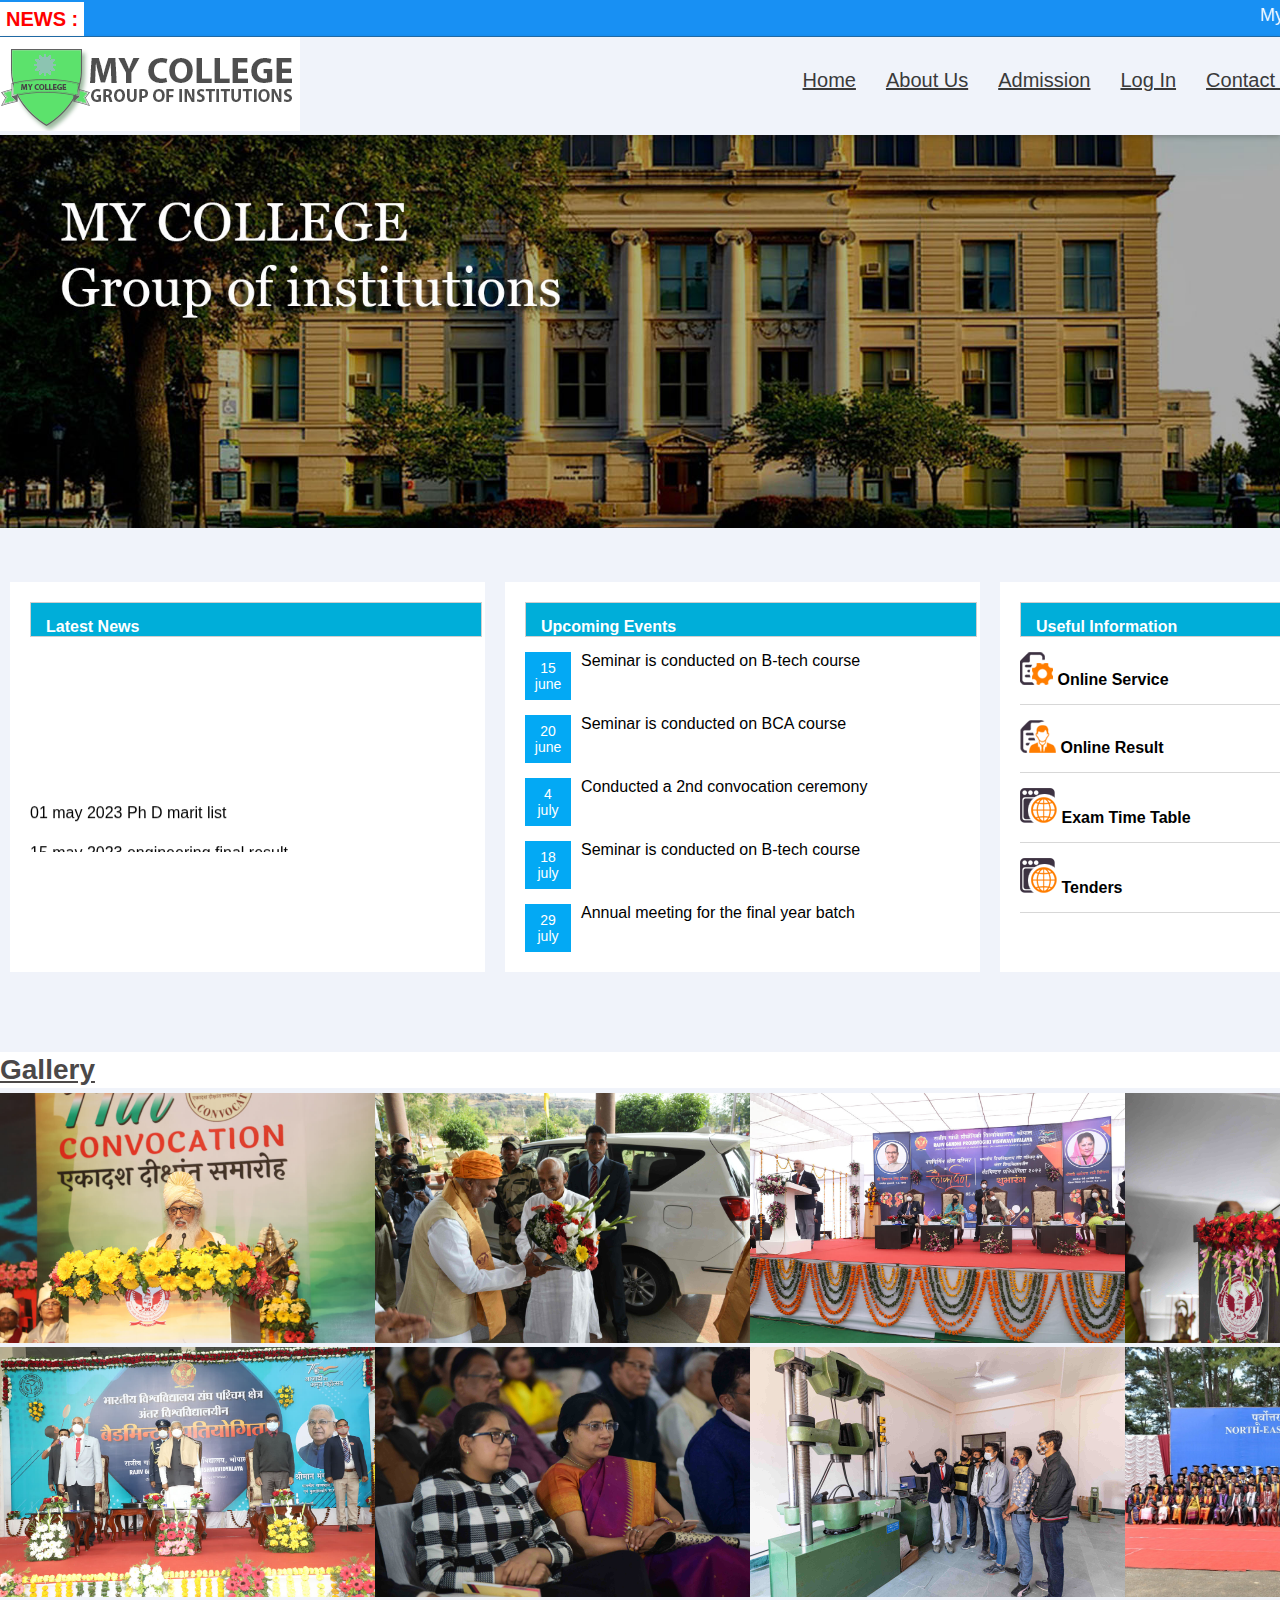
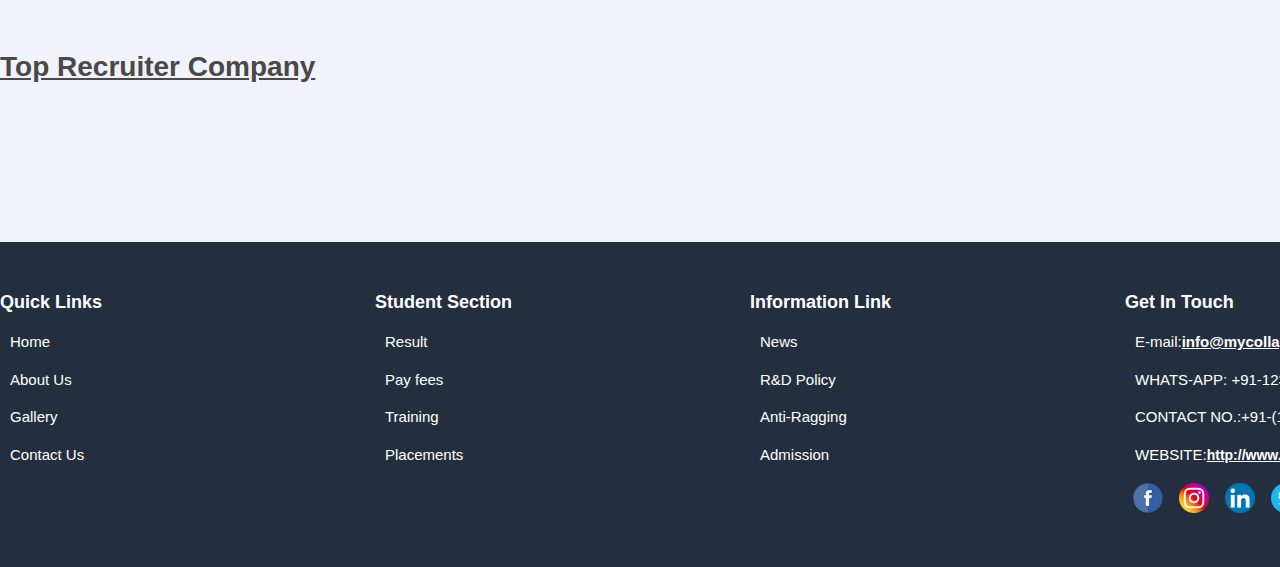
<file: school site/index.html>
<!DOCTYPE html>
<html lang="en">
<head>
    <meta charset="UTF-8">
    <meta http-equiv="X-UA-Compatible" content="IE=edge">
    <meta name="viewport" content="width=device-width, initial-scale=1.0">
    <title>My Collage</title>
    <link rel="stylesheet" href="./style.css">
</head>
<body>
    <div class="width-100 top-header">
    <div class="container">
    <div class="width-100">
    <b class="news-list">NEWS :</b>    
    <marquee class="headquote">My collage : Intelligence plus curiosity-that is the root of true education.</marquee>
    </div>
    </div>
    </div>
    <div class="width-100 header-menu">
    <div class="container">
    <div class="logo"><img src="./logo.png"></div>
    <ul class="main-menu">
    <li><a href="./index.html"><u>Home</u></a></li>
    <li><a href="./aboutus.html"><u>About Us</u></a></li>
    <li><a href="#"><u>Admission</u></a></li>
    <li><a href="./navigation/login.html" ><u>Log In</u></a></li>
    <li><a href="./contact.html"><u>Contact Us</u></a></li>
    </ul>    
    </div>
    </div>
    <div class="width-100">
        <img class="slider-width" src="slider.jpg">
    </div>
    <div class="width-100 margin-top-50">
        <div class="container">
        <div class="width-33">
        <div class="Latest-news">
        <div class="Heading-sect">
         <h3 class="head-title">Latest News</h3>
        </div>
        <marquee  direction="up">
        <ul class="Latest-news-ul">
        <li>01 may 2023 Ph D marit list </li>
        <li>15 may 2023 engineering final result</li>
        <li>15 may 2023 8th sem engg. result</li>
        <li>admission started on 1 june 2023</li>
        <li>fees submission last date coming soon</li>
        </ul></marquee>
        </div>
        </div>
       
         <div class="width-33">
            <div class="event-list">
            <div class="Heading-sect">
            <h3 class="head-title">Upcoming Events</h3></div>
            <ul class="upcoming-event-list">
                <li><span class="event-date">15<br>june</span><span>Seminar is conducted on B-tech course</span></li>
                <li><span class="event-date">20<br>june</span><span>Seminar is conducted on BCA course</span></li>
                <li><span class="event-date">4<br>july</span><span>Conducted a 2nd convocation ceremony</span></li>
                <li><span class="event-date">18<br>july</span><span>Seminar is conducted on B-tech course</span></li>
                <li><span class="event-date">29<br>july</span><span>Annual meeting for the final year batch</span></li>
            </ul>
        </div>
    </div>
    
    <div class="width-33">
    <div class="our-principal">
    <div class="Heading-sect">
         <h3 class="head-title">Useful Information</h3>
    </div>
        <ul class="useful-info-ul">
            <li><img src="./1.png" alt=""> <a href=#>Online Service</a></li>
            <li><img src="./2.png" alt="" > <a href=#>Online Result</a></li>
            <li><img src="./3.png" alt="" > <a href=#>Exam Time Table</a></li>
            <li><img src="./4.png" alt="" > <a href=#>Tenders</a></li>
        </ul>
    </div>
    </div>
    </div>
    </div>
    </div>
    </div>
    <div class="width-100 margin-top-50">
    <div class="container">
    <h3 class="gallery-head-style"><u>Gallery</u></h3>
    <div class="width-25"><img src="./gallery-2.jpg" class="gallery-img"></div>
    <div class="width-25"><img src="./gallery-3.jpg" class="gallery-img"></div>
    <div class="width-25"><img src="./gallery-4.jpg" class="gallery-img"></div>
    <div class="width-25"><img src="./gallery-5.jpg" class="gallery-img"></div>
    <div class="width-25"><img src="./gallery-6.jpg" class="gallery-img"></div>
    <div class="width-25"><img src="./gallery-7.jpg" class="gallery-img"></div>
    <div class="width-25"><img src="./gallery-8.jpg" class="gallery-img"></div>
    <div class="width-25"><img src="./gallery-1.jpg" class="gallery-img"></div>

    </div>     
    <div class="width-100 margin-top-50">
    <div class="container">
        <h3 class="recruiter-head-style"><u>Top Recruiter Company</u></h3>
        <marquee class="recruiter-marquee">
            <a href="https://www.wipro.com"><img src="./img/img1.jpg"></a>
            <a href="https://www.samsung.com"><img src="./img/img2.jpg"></a>
            <a href="https://www.amazon.in"><img src="./img/img3.jpg"></a>
            <a href="https://www.tcs.com"><img src="./img/img4.jpg"></a>
            <a href="https://www.accenture.com"><img src="./img/img5.jpg"></a>
            <a href="https://www.cognizant.com"><img src="./img/img6.jpg"></a>
            <a href="https://www2.deloitte.com"><img src="./img/img7.jpg"></a>
            <a href="https://www.infosys.com"><img src="./img/img8.jpg"></a>
        </marquee>
    </div>    
    </div>
    <div class="width-100 margin-top-50 footer">
        <div class="container">
            <div class="width-25">
                <h2 class="quicklink-heading">Quick Links</h2>
                <ul class="quicklink-menu">
                    <li><a href="./index.html">Home</a></li>
                    <li><a href="./aboutus.html">About Us</a></li>
                    <li><a href="./gallery.html">Gallery</a></li>
                    <li><a href="./contact.html">Contact Us</a></li>
                </ul>
            </div>
            <div class="width-25">
                <h2 class="quicklink-heading">Student Section</h2>
                <ul class="quicklink-menu">
                    <li><a href="#">Result</a></li>
                    <li><a href="#">Pay fees</a></li>
                    <li><a href="#">Training</a></li>
                    <li><a href="#">Placements</a></li>
                </ul>
            </div>
            <div class="width-25">
                <h2 class="quicklink-heading">Information Link</h2>
                <ul class="quicklink-menu">
                    <li><a href="#">News</a></li>
                    <li><a href="#">R&D Policy</a></li>
                    <li><a href="#">Anti-Ragging</a></li>
                    <li><a href="#">Admission</a></li>
                </ul>
            </div>
            <div class="width-25">
                <h2 class="quicklink-heading">Get In Touch</h2>
                <ul class="get-in-touch">
                    <li>E-mail:<a href="#" class="footer-email"><u>info@mycollage.com</u></a></li>
                    <li>WHATS-APP: +91-123 456 7890</li>
                    <li>CONTACT NO.:+91-(123)-4567890</li>
                    <li>WEBSITE:<a href="#" class="footer-website"><u>http://www.MYcollage.com</u></a></li>
                </ul>
                <ul class="social-media">
                    <li><a href="#"><img src="./img/icon-facebook.png"></a></li>
                    <li><a href="#"><img src="./img/icon-instagram.png"></a></li>
                    <li><a href="#"><img src="./img/icon-linkedin.png"></a></li>
                    <li><a href="#"><img src="./img/icon-twitter.png"></a></li>
                </ul>
            </div>
        </div>
    </div>

</body>
</html>
</file>
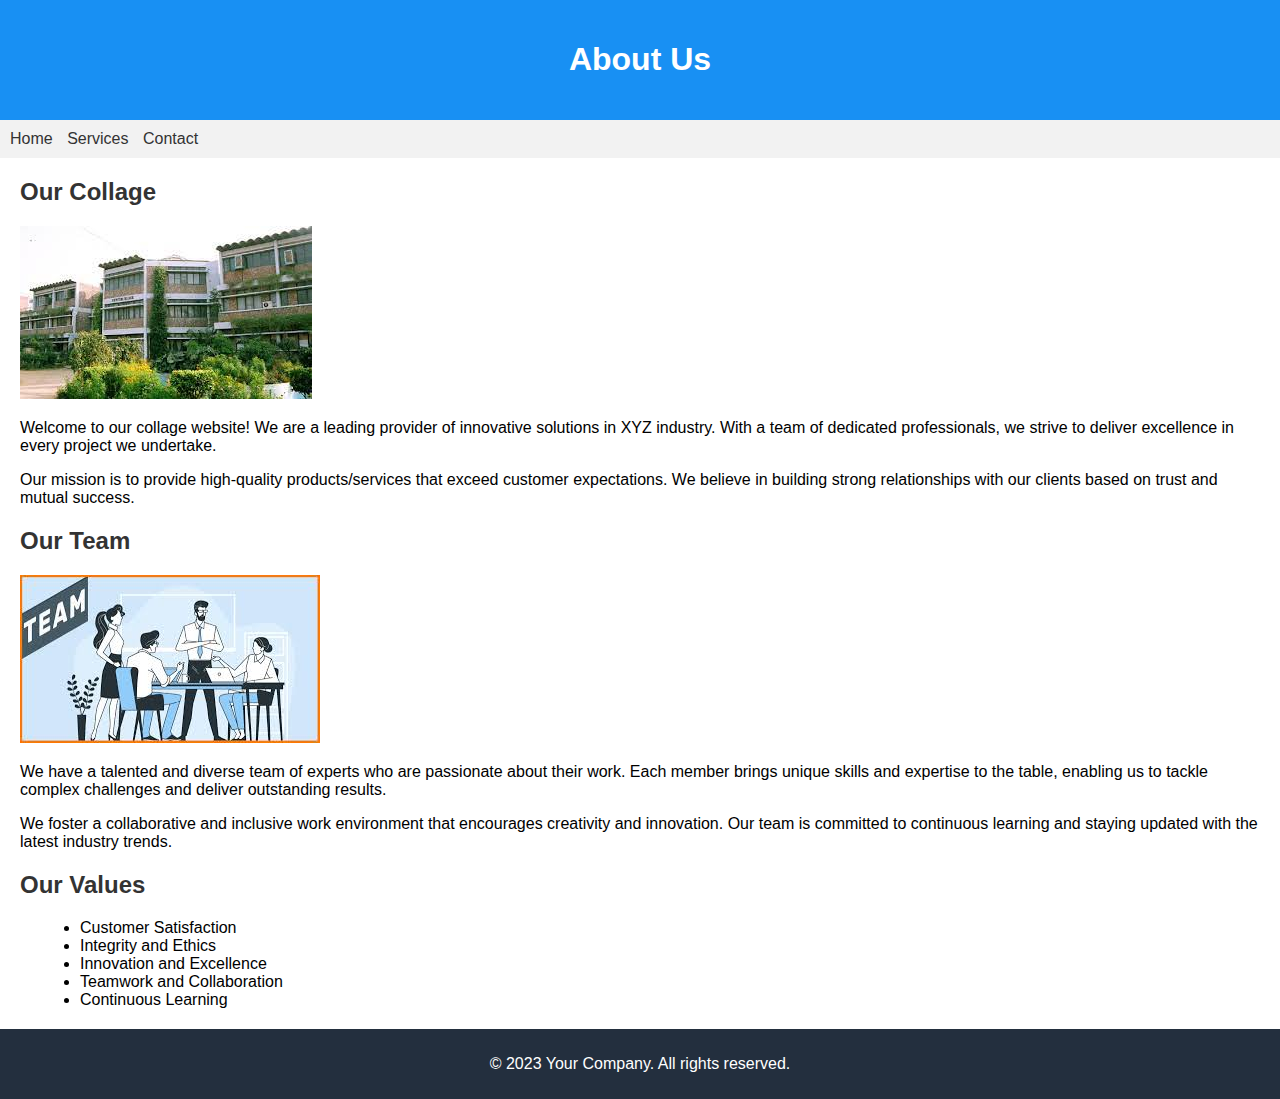
<file: school site/aboutus.html>
<!DOCTYPE html>
<html>
<head>
  <title>About Us</title>
  <link rel="stylesheet" type="text/css" href="aboutus.css">
</head>
<body>
  <header>
    <h1>About Us</h1>
  </header>
  
  <nav>
    <ul>
      <li><a href="./index.html">Home</a></li>
      <li><a href="services.html">Services</a></li>
      <li><a href="contact.html">Contact</a></li>
    </ul>
  </nav>
  
  <main>
    <section>
      <h2>Our Collage</h2>
      <img src="./collage.jpg" alt="">
      <p>Welcome to our collage website! We are a leading provider of innovative solutions in XYZ industry. With a team of dedicated professionals, we strive to deliver excellence in every project we undertake.</p>
      <p>Our mission is to provide high-quality products/services that exceed customer expectations. We believe in building strong relationships with our clients based on trust and mutual success.</p>
    </section>
    
    <section>
      <h2>Our Team</h2>
      <img src="./team.jpg" alt="">
      <p>We have a talented and diverse team of experts who are passionate about their work. Each member brings unique skills and expertise to the table, enabling us to tackle complex challenges and deliver outstanding results.</p>
      <p>We foster a collaborative and inclusive work environment that encourages creativity and innovation. Our team is committed to continuous learning and staying updated with the latest industry trends.</p>
    </section>
    
    <section>
      <h2>Our Values</h2>
      <ul>
        <li>Customer Satisfaction</li>
        <li>Integrity and Ethics</li>
        <li>Innovation and Excellence</li>
        <li>Teamwork and Collaboration</li>
        <li>Continuous Learning</li>
      </ul>
    </section>
  </main>
  
  <footer>
    <p>&copy; 2023 Your Company. All rights reserved.</p>
  </footer>
</body>
</html>
</file>
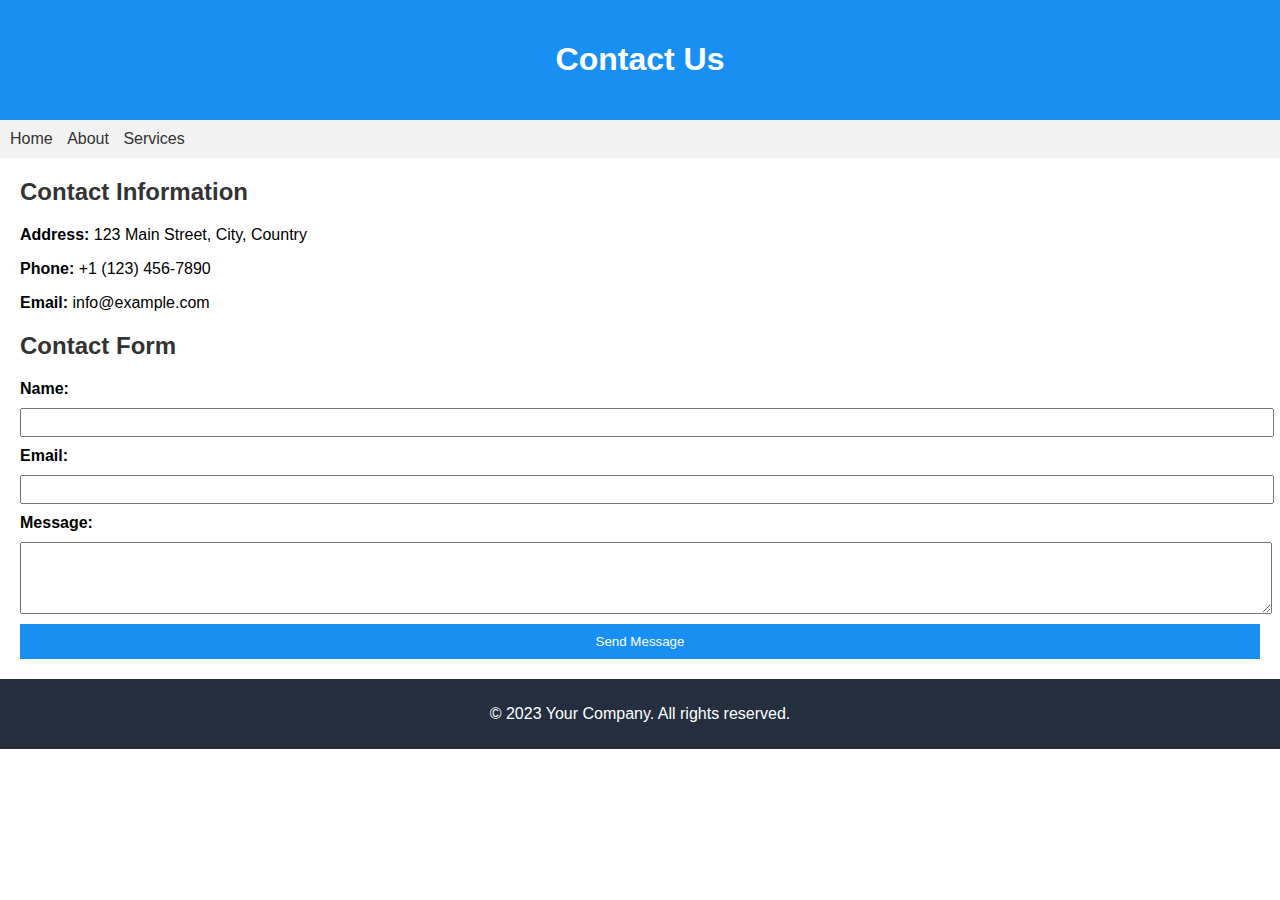
<file: school site/contact.html>
<!DOCTYPE html>
<html>
<head>
  <title>Contact Us</title>
  <link rel="stylesheet" type="text/css" href="contact.css">
</head>
<body>
  <header>
    <h1>Contact Us</h1>
  </header>
  
  <nav>
    <ul>
      <li><a href="./index.html">Home</a></li>
      <li><a href="./aboutus.html">About</a></li>
      <li><a href="services.html">Services</a></li>
    </ul>
  </nav>
  
  <main>
    <section>
      <h2>Contact Information</h2>
      <p><strong>Address:</strong> 123 Main Street, City, Country</p>
      <p><strong>Phone:</strong> +1 (123) 456-7890</p>
      <p><strong>Email:</strong> info@example.com</p>
    </section>
    
    <section>
      <h2>Contact Form</h2>
      <form action="submit_form.php" method="POST">
        <label for="name">Name:</label>
        <input type="text" id="name" name="name" required>
        
        <label for="email">Email:</label>
        <input type="email" id="email" name="email" required>
        
        <label for="message">Message:</label>
        <textarea id="message" name="message" rows="4" required></textarea>
        
        <input type="submit" value="Send Message">
      </form>
    </section>
  </main>
  
  <footer>
    <p>&copy; 2023 Your Company. All rights reserved.</p>
  </footer>
</body>
</html>
</file>
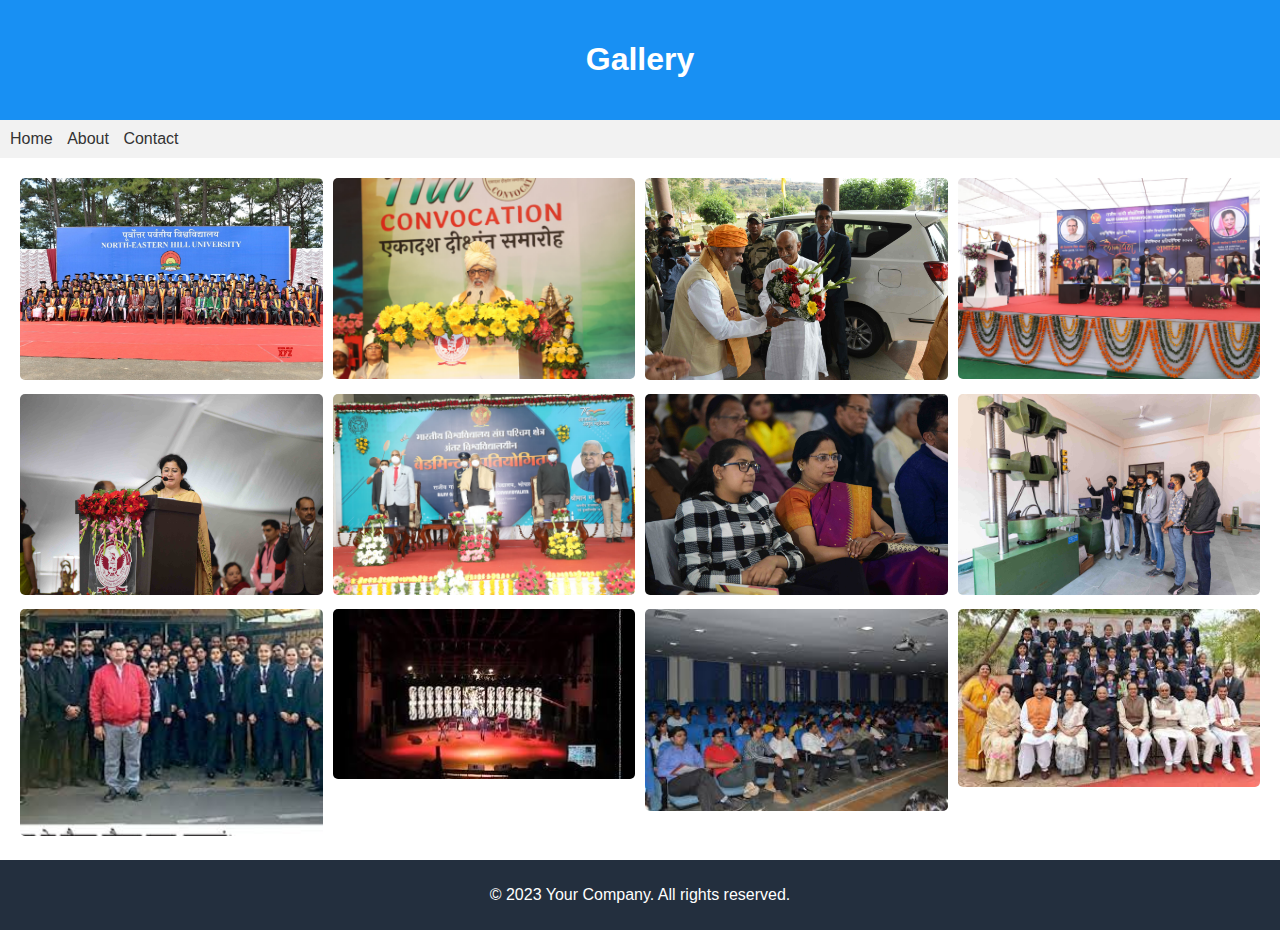
<file: school site/gallery.html>
<!DOCTYPE html>
<html>
<head>
  <title>Gallery</title>
  <link rel="stylesheet" type="text/css" href="gallery.css">
</head>
<body>
  <header>
    <h1>Gallery</h1>
  </header>
  
  <nav>
    <ul>
      <li><a href="index.html">Home</a></li>
      <li><a href="aboutus.html">About</a></li>
      <li><a href="contact.html">Contact</a></li>
    </ul>
  </nav>
  
  <main>
    <section class="gallery">
      <div class="image">
        <img src="./gallery-1.jpg" alt="Image 1">
        <div class="overlay">
          <h3>Image 1</h3>
        </div>
      </div>
      
      <div class="image">
        <img src="./gallery-2.jpg" alt="Image 2">
        <div class="overlay">
          <h3>Image 2</h3>
        </div>
      </div>
      
      <div class="image">
        <img src="./gallery-3.jpg" alt="Image 3">
        <div class="overlay">
          <h3>Image 3</h3>
        </div>
      </div>
      
      <div class="image">
        <img src="./gallery-4.jpg" alt="Image 4">
        <div class="overlay">
          <h3>Image 4</h3>
        </div>
      </div>
      <div class="image">
        <img src="./gallery-5.jpg" alt="Image 5">
        <div class="overlay">
          <h3>Image 5</h3>
        </div>
      </div>
      <div class="image">
        <img src="./gallery-6.jpg" alt="Image 6">
        <div class="overlay">
          <h3>Image 6</h3>
        </div>
      </div>
      <div class="image">
        <img src="./gallery-7.jpg" alt="Image 7">
        <div class="overlay">
          <h3>Image 7</h3>
        </div>
      </div>
      <div class="image">
        <img src="./gallery-8.jpg" alt="Image 8">
        <div class="overlay">
          <h3>Image 8</h3>
        </div>
      </div>
      <div class="image">
        <img src="./gallery-9.jpg" alt="Image 9">
        <div class="overlay">
          <h3>Image 9</h3>
        </div>
      </div>
      <div class="image">
        <img src="./gallery-10.jpg" alt="Image 10">
        <div class="overlay">
          <h3>Image 10</h3>
        </div>
      </div>
      <div class="image">
        <img src="./gallery-11.jpg" alt="Image 11">
        <div class="overlay">
          <h3>Image 11</h3>
        </div>
      </div>
      <div class="image">
        <img src="./gallery-12.jpg" alt="Image 12">
        <div class="overlay">
          <h3>Image 12</h3>
        </div>
      </div>
    </section>
  </main>
  
  <footer>
    <p>&copy; 2023 Your Company. All rights reserved.</p>
  </footer>
</body>
</html>
</file>
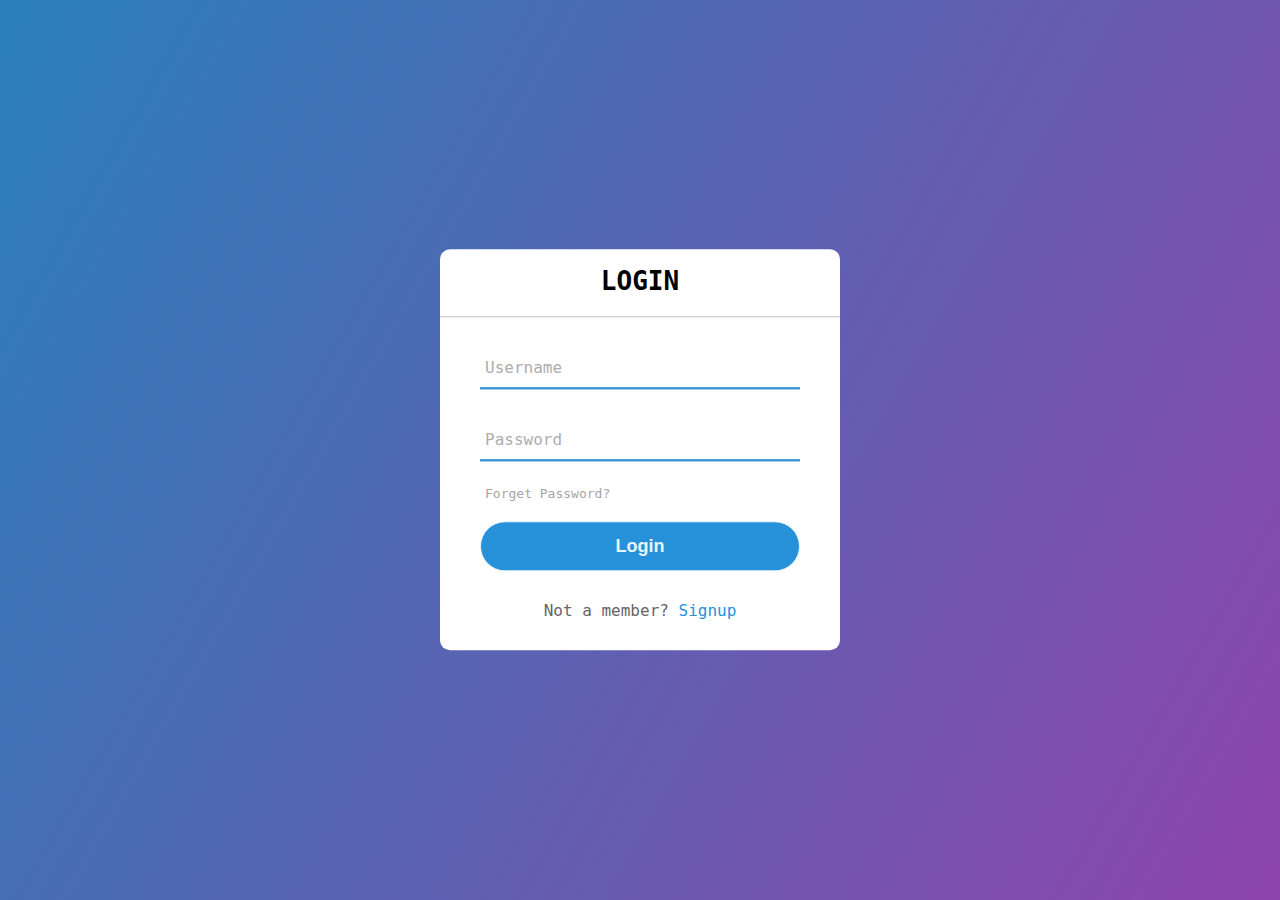
<file: school site/navigation/login.html>
<!DOCTYPE html>
<html lang="en">
<head>
    <meta charset="UTF-8">
    <meta name="viewport" content="width=device-width, initial-scale=1.0">
    <title>LOGIN</title>
    <link rel="stylesheet" href="./login.css">
</head>
<body>
    <div class="centre">
        <h1>LOGIN</h1>
        <form method="post">
            <div class="txt_field">
                <input type="text" required>
                <span></span>
                <label>Username</label>
            </div>    
            <div class="txt_field">
                <input type="password" required>
                <span></span>
                <label>Password</label>
            </div>    
            <div class="pass">Forget Password?</div>
            <input type="submit" value="Login">
            <div class="signup_link">
                Not a member? <a href="#">Signup</a>
            </div>
            </form>
    </div>
    
</body>
</html>
</file>
<file: school site/style.css>
*{
    padding: 0px;
    margin: 0px;
}
body,html{
     font-family: Roboto ,sans-serif,arial ;
     background :#f0f3fa;
}
.width-100{
    width: 100%;
    float: left;
}
.container{
      width: 1500px;
      margin: 0px;
}
.top-header{
    background: #1890f3;
    padding: 5px 0px;
    border-bottom: 1px solid #3131315e;
}
.news-list{
    background: #fff;
    color: red;
    padding: 6px;   
    font-size: 20px;
}
.headquote{
    font-size: 18px;
    color: #fff;
    width: 82%;
}
.header-menu{
    position: relative;
    box-shadow: 0px 2px 5px 0px #00000036;
}
.logo{
    width: fit-content;
    float: left;
}
.main-menu{
    list-style:none;
    float: right;
    margin-top: 20px;
    margin-right: 180px;
    
}
.main-menu a{
    font-weight: 500;
    color: #3a3a3a;
    font-size: 20px;
    text-decoration: none;
}
.main-menu li{
    float: left;
    padding: 12px 15px;
}
.slider-width{
    width: 110%;
    height: auto;
}
.margin-top-50{
    margin-top: 50px;
}
.width-33{
    width: 33%;
    float: left;
}
.Latest-news{
    margin-left: 10px;
    margin-right: 10px;
    background: #fff;
    padding: 20px;
    height: 350px;
    margin-bottom: 30px;
}
.Heading-sect h3{
    width: 100%;
    float: left;
    border-bottom: 1px solid #cfcfcf;
    padding-bottom:0px ;
    margin: 0px;
    margin-bottom: 15px;
    border:  1px solid #cfcfcf;
    padding-top: 15px;
    padding-left: 15px;
    background: #00aed9;
    color: white;
}
.head-title{
    margin: 0px;
    padding: 0px;
    font-size: 16px;
    font-weight: 600;
    padding-bottom: 5px;
}
.Latest-news-ul{
    padding: 0px;
    list-style: none;
    line-height: 40px;

}
.event-list{
    margin-left: 10px;
    margin-right: 10px;
    background: #fff;
    padding: 20px;
    height: 350px;
    margin-bottom: 30px;

}
.upcoming-event-list{
      padding: 0px;
      list-style: none; 
}
.upcoming-event-list li{
    width: 100%;
    float: left;
    margin-bottom: 15px;

}
.event-date{
    background: #03a9f4;
    width: 30px;
    float: left;
    text-align: center;
    font-size: 14px;
    color: white;
    padding: 8px;
    margin-right: 10px;

}
.our-principal{
    margin-left:10px;
    margin-right: 10px;
    background: #fff;
    padding: 20px;
    height: 350px;
    margin-bottom: 30px;
}
.useful-info-ul{
       list-style: none;
}
.useful-info-ul li{
     margin-bottom: 15px;
     border-bottom: 1px solid #d7d7d7;
     padding-bottom: 15px;

}
.useful-info-ul a{
    text-decoration: none;
    color: black;
    font-weight: bold;
}
.gallery-head-style{
    font-size: 28px;
    color: #4b4848;
    margin-bottom: 5px;
    background: white;
    padding: 2px 0px;
}
.width-25{
      width: 25%;
      float: left;
}
.gallery-img{
   height: 250px;
   width: auto;
} 
.recruiter-head-style{
    font-size: 28px;
    color: #4b4848;
    margin-bottom: 5px;
}
.recruiter-marquee{
    height: 100px;
}
.recruiter-marquee img{
    height: 80px;
    width: 140px;
}
.footer{
    background: #232f3e;
    padding: 50px 0px;
}
.quicklink-heading{
    font-size: 18px;
    font-weight: bold;
    color: #fff;
    margin-bottom: 10px;

}
.quicklink-menu{
   list-style: none;
   padding-left: 10px;
}
.quicklink-menu li a{
    color: #fff;
    line-height: 2.5;
    font-size: 15px;
    text-decoration: none;
}
.get-in-touch{
    list-style: none;
    padding-left: 10px;
}
.get-in-touch li{
    color: #fff;
    line-height: 2.5;
    font-size: 15px;
}
.footer-email{
    font-size: 15px;
    font-weight: bold;
    color: #fff;
    text-decoration: none;    
}
.footer-website{
    font-size: 14px;
    font-weight: bold;
    color: #fff;
    text-decoration: none;

}
.social-media{
    list-style: none;
    margin-top: 10px;
}
.social-media li{
  float: left;
  padding: 0px 8px;

}
.social-media li a img{
   width: 30px;
}
</file>
<file: school site/aboutus.css>
body {
    font-family: Arial, sans-serif;
    margin: 0;
    padding: 0;
  }
  
  header {
    background-color:#1890f3;
    color: #fff;
    padding: 20px;
    text-align: center;
  }
  
  nav {
    background-color: #f2f2f2;
    padding: 10px;
  }
  
  nav ul {
    list-style-type: none;
    margin: 0;
    padding: 0;
  }
  
  nav ul li {
    display: inline;
    margin-right: 10px;
  }
  
  nav ul li a {
    text-decoration: none;
    color: #333;
  }
  
  nav ul li a:hover {
    color: #777;
  }
  
  main {
    margin: 20px;
  }
  
  section {
    margin-bottom: 20px;
  }
  
  h2 {
    color: #333;
  }
  
  ul {
    list-style-type: disc;
    margin-left: 20px;
  }
  
  footer {
    background-color:#232f3e;
    color: #fff;
    padding: 10px;
    text-align: center;
  }
</file>
<file: school site/contact.css>
body {
    font-family: Arial, sans-serif;
    margin: 0;
    padding: 0;
  }
  
  header {
    background-color:#1890f3;
    color: #fff;
    padding: 20px;
    text-align: center;
  }
  
  nav {
    background-color: #f2f2f2;
    padding: 10px;
  }
  
  nav ul {
    list-style-type: none;
    margin: 0;
    padding: 0;
  }
  
  nav ul li {
    display: inline;
    margin-right: 10px;
  }
  
  nav ul li a {
    text-decoration: none;
    color: #333;
  }
  
  nav ul li a:hover {
    color: #777;
  }
  
  main {
    margin: 20px;
  }
  
  section {
    margin-bottom: 20px;
  }
  
  h2 {
    color: #333;
  }
  
  form {
    display: grid;
    grid-gap: 10px;
  }
  
  label {
    font-weight: bold;
  }
  
  input[type="text"],
  input[type="email"],
  textarea {
    width: 100%;
    padding: 5px;
  }
  
  input[type="submit"] {
    background-color:#1890f3;
    color: #fff;
    border: none;
    padding: 10px;
    cursor: pointer;
  }
  
  footer {
    background-color:#232f3e;
    color: #fff;
    padding: 10px;
    text-align: center;
  }
</file>
<file: school site/gallery.css>
body {
    font-family: Arial, sans-serif;
    margin: 0;
    padding: 0;
  }
  
  header {
    background-color: #1890f3;
    color: #fff;
    padding: 20px;
    text-align: center;
  }
  
  nav {
    background-color: #f2f2f2;
    padding: 10px;
  }
  
  nav ul {
    list-style-type: none;
    margin: 0;
    padding: 0;
  }
  
  nav ul li {
    display: inline;
    margin-right: 10px;
  }
  
  nav ul li a {
    text-decoration: none;
    color: #333;
  }
  
  nav ul li a:hover {
    color: #777;
  }
  
  main {
    margin: 20px;
  }
  
  .gallery {
    display: grid;
    grid-template-columns: repeat(4, 1fr);
    grid-gap: 10px;
  }
  
  .image {
    position: relative;
  }
  
  .image img {
    width: 100%;
    height: auto;
    border-radius: 5px;
  }
  
  .overlay {
    position: absolute;
    top: 0;
    left: 0;
    width: 100%;
    height: 100%;
    background-color: rgba(0, 0, 0, 0.7);
    color: #fff;
    display: flex;
    justify-content: center;
    align-items: center;
    opacity: 0;
    transition: opacity 0.3s ease;
  }
  
  .overlay:hover {
    opacity: 1;
  }
  
  .overlay h3 {
    font-size: 18px;
  }
  
  footer {
    background-color: #232f3e;
    color: #fff;
    padding: 10px;
    text-align: center;
  }
</file>
<file: school site/navigation/login.css>
body{
    margin: 0;
    padding: 0;
    font-family: monospace;
    background: linear-gradient(120deg,#2980b9,#8e44ad);
    height: 100vh;
    overflow:hidden;
}
.centre{
    position: absolute;
    top: 50%;
    left: 50%;
    transform: translate(-50%,-50%);
    width: 400px;
    background: white;
    border-radius: 10px;
    
}
.centre h1{
    text-align: center;
    padding: 0 0 20px 0;
    border-bottom: 1px solid silver;
}
.centre form{
    padding: 0 40px;
    box-sizing: border-box;
}
form .txt_field{
    position:  relative;
    border-bottom: 2px solid #adadad;
    margin: 30px 0;
}
.txt_field input{
    width: 100%;
    padding: 0 5px;
    height: 40px;
    font-size: 16px;
    border: none;
    background: none;
    outline: none;
}
.txt_field label{
    position: absolute;
    top: 50%;
    left: 5px;
    color: #adadad;
    transform: translateY(-50%);
    font-size: 16px;
    pointer-events: none;
     transition: .5s;

}
.txt_field span::before{
    content: '';
    position: absolute;
    top: 40px;
    left: 0;
    width: 100%;
    height: 2px;
    background: #2691d9;
    transition: .5s;
}
.txt_field input:focus~label
.txt_field input:valid~label{
    top: -5px;
    color: #2691d9;
}
.txt_field input:focus~span::before
.txt_field input:valid~span::before{
     width: 100%;
}
.pass{
    margin: -5px 0 20px 5px ;
    color: #a6a6a6;
    cursor: pointer;
}
.pass:hover{
    text-decoration: underline;
}
input[type="submit"]{
    width: 100%;
    height: 50px;
    border: 1px solid;
    background: #2691d9;
    border-radius: 25px;
    font-size: 18px;
    color: #e9f4fb;
    font-weight: 700;
    cursor: pointer;
    outline: none;
}
input[type="submit"]:hover{
    border-color: #2691d9;
    transition: .5s;
}
.signup_link{
    margin: 30px 0;
    text-align: center;
    font-size: 16px;
    color: #666666;
}
.signup_link a{
    color: #2691d9;
    text-decoration: none;
}
.signup_link a:hover{
    text-decoration: underline;
}
</file>
